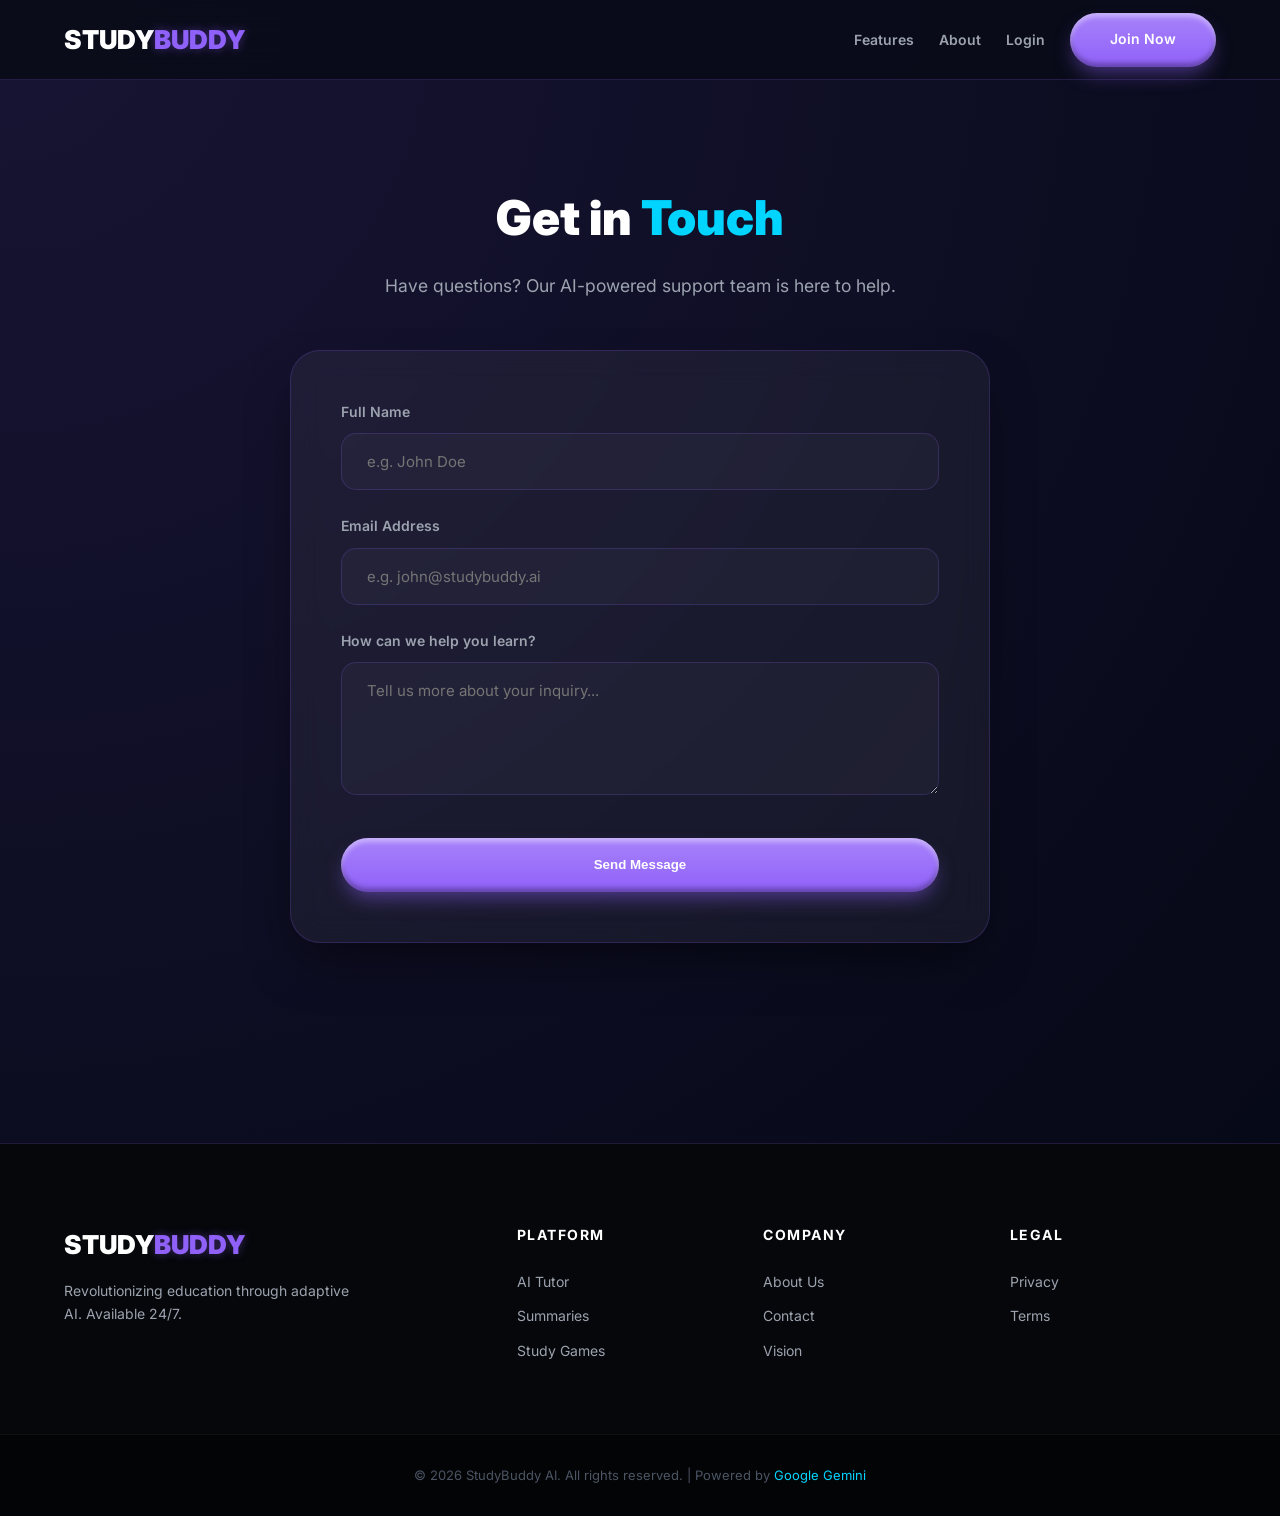
<file: contact.html>
<!DOCTYPE html>
<html lang="en">
<head>
    <meta charset="UTF-8">
    <meta name="viewport" content="width=device-width, initial-scale=1.0">
    <title>Contact | StudyBuddy AI</title>
    <link rel="stylesheet" href="styles.css">
    <link href="https://fonts.googleapis.com/css2?family=Inter:wght@400;600;700;900&display=swap" rel="stylesheet">
    
    <style>
        /* --- GLOBAL THEME (REPLICATED FOR SAFETY) --- */
        :root {
            --bg: #030712;
            --nav-bg: rgba(10, 12, 26, 0.95);
            --primary: #9061f9;
            --primary-light: #a782fa;
            --accent: #00d4ff;
            --glass: rgba(255, 255, 255, 0.05);
            --border: rgba(144, 97, 249, 0.2);
            --text: #ffffff;
            --text-muted: #9ca3af;
        }

        * { box-sizing: border-box; margin: 0; padding: 0; }

        body {
            background-color: var(--bg);
            background-image: radial-gradient(circle at top left, rgba(144, 97, 249, 0.15), transparent);
            color: var(--text);
            font-family: 'Inter', sans-serif;
            line-height: 1.6;
            overflow-x: hidden;
            padding-top: 80px;
        }

        .container { width: 90%; max-width: 1200px; margin: 0 auto; }

        /* --- NAVBAR --- */
        .navbar {
            position: fixed;
            top: 0; left: 0; width: 100%; height: 80px;
            background: var(--nav-bg);
            backdrop-filter: blur(20px);
            border-bottom: 1px solid var(--border);
            z-index: 9999;
            display: flex;
            align-items: center;
        }

        .nav-container {
            width: 90%; max-width: 1200px; margin: 0 auto;
            display: flex; justify-content: space-between; align-items: center;
        }

        .logo { text-decoration: none; font-weight: 900; font-size: 26px; display: flex; }
        .logo-study { color: #fff; }
        .logo-buddy { color: var(--primary); text-shadow: 0 0 10px rgba(144, 97, 249, 0.4); }

        .nav-links { list-style: none; display: flex; align-items: center; gap: 25px; }
        .nav-links a { text-decoration: none; color: var(--text-muted); font-weight: 600; font-size: 14px; transition: 0.3s; }
        .nav-links a:hover { color: var(--primary); }

        /* --- BUTTON --- */
        .button-17 {
            display: inline-flex;
            align-items: center;
            justify-content: center;
            background: linear-gradient(180deg, var(--primary-light) 0%, var(--primary) 100%);
            color: #fff !important;
            text-decoration: none !important;
            font-weight: 700;
            height: 54px;
            padding: 0 40px;
            border-radius: 100px;
            border: none;
            cursor: pointer;
            box-shadow: 0 10px 20px -5px rgba(144, 97, 249, 0.5), 
                        inset 0 4px 5px rgba(255, 255, 255, 0.4), 
                        inset 0 -4px 5px rgba(0, 0, 0, 0.3);
            transition: 0.2s;
        }
        .button-17:hover { transform: translateY(-3px); box-shadow: 0 15px 30px -5px rgba(144, 97, 249, 0.6); }

        /* --- CONTACT SECTION IMPROVEMENTS --- */
        .contact-header {
            text-align: center;
            margin-bottom: 50px;
        }
        
        .contact-header h1 {
            font-size: 3rem;
            font-weight: 900;
            margin-bottom: 15px;
        }

        .card {
            background: var(--glass);
            padding: 50px;
            border-radius: 30px;
            border: 1px solid var(--border);
            backdrop-filter: blur(15px);
            box-shadow: 0 25px 50px -12px rgba(0, 0, 0, 0.5);
        }

        .form-group {
            margin-bottom: 25px;
            text-align: left;
        }

        .form-group label {
            display: block;
            margin-bottom: 10px;
            font-size: 14px;
            color: var(--text-muted);
            font-weight: 600;
        }

        input, textarea {
            width: 100%;
            padding: 18px 25px;
            background: rgba(255, 255, 255, 0.03);
            border: 1px solid var(--border);
            border-radius: 15px;
            color: white;
            font-family: 'Inter', sans-serif;
            font-size: 15px;
            outline: none;
            transition: var(--transition);
        }

        input:focus, textarea:focus {
            border-color: var(--accent);
            background: rgba(255, 255, 255, 0.07);
            box-shadow: 0 0 20px rgba(0, 212, 255, 0.1);
        }

        /* --- FOOTER (GRID) --- */
        .footer {
            background: #05070a;
            border-top: 1px solid var(--border);
            padding: 80px 0 0 0;
            margin-top: 100px;
            width: 100%;
        }

        .footer-grid {
            width: 90%; max-width: 1200px; margin: 0 auto;
            display: grid;
            grid-template-columns: 2fr 1fr 1fr 1fr; 
            gap: 40px;
            padding-bottom: 60px;
        }

        .footer-col h4 {
            color: #fff; font-size: 14px; text-transform: uppercase; 
            margin-bottom: 25px; letter-spacing: 1.5px;
        }

        .footer-col a {
            display: block; color: var(--text-muted); 
            text-decoration: none; font-size: 14px; 
            margin-bottom: 12px; transition: 0.2s;
        }

        .footer-bottom {
            background: rgba(0, 0, 0, 0.4);
            padding: 30px 0;
            text-align: center;
            color: #4b5563; font-size: 13px;
            border-top: 1px solid rgba(255, 255, 255, 0.05);
        }

        .accent-text { color: var(--accent); }
    </style>
</head>
<body>
    <nav class="navbar">
        <div class="nav-container">
            <a href="index.html" class="logo">
                <span class="logo-study">STUDY</span><span class="logo-buddy">BUDDY</span>
            </a>
            <ul class="nav-links">
                <li><a href="features.html">Features</a></li>
                <li><a href="about.html">About</a></li>
                <li><a href="login.html">Login</a></li>
                <li><a href="register.html" class="button-17 nav-btn">Join Now</a></li>
            </ul>
        </div>  
    </nav>

    <div class="container" style="padding: 100px 0;">
        <div class="contact-header">
            <h1>Get in <span class="accent-text">Touch</span></h1>
            <p style="color: var(--text-muted); font-size: 1.1rem;">Have questions? Our AI-powered support team is here to help.</p>
        </div>

        <div class="card" style="max-width: 700px; margin: 0 auto;">
            <form id="contactForm">
                <div class="form-group">
                    <label>Full Name</label>
                    <input type="text" placeholder="e.g. John Doe" required>
                </div>

                <div class="form-group">
                    <label>Email Address</label>
                    <input type="email" placeholder="e.g. john@studybuddy.ai" required>
                </div>

                <div class="form-group">
                    <label>How can we help you learn?</label>
                    <textarea rows="5" placeholder="Tell us more about your inquiry..." required></textarea>
                </div>

                <button type="submit" class="button-17" style="width: 100%; margin-top: 10px;">
                    Send Message
                </button>
            </form>
        </div>
    </div>

    <footer class="footer">
        <div class="footer-grid">
            <div class="footer-brand">
                <div class="logo">
                    <span class="logo-study">STUDY</span><span class="logo-buddy">BUDDY</span>
                </div>
                <p style="color: var(--text-muted); font-size: 14px; margin-top: 15px;">Revolutionizing education through adaptive AI. Available 24/7.</p>
            </div>
            <div class="footer-col">
                <h4>Platform</h4>
                <a href="#">AI Tutor</a>
                <a href="#">Summaries</a>
                <a href="#">Study Games</a>
            </div>
            <div class="footer-col">
                <h4>Company</h4>
                <a href="about.html">About Us</a>
                <a href="contact.html">Contact</a>
                <a href="#">Vision</a>
            </div>
            <div class="footer-col">
                <h4>Legal</h4>
                <a href="#">Privacy</a>
                <a href="#">Terms</a>
            </div>
        </div>
        <div class="footer-bottom">
            &copy; 2026 StudyBuddy AI. All rights reserved. | Powered by <span class="accent-text">Google Gemini</span>
        </div>
    </footer>

    <script>
        document.getElementById('contactForm').addEventListener('submit', function(e) {
            e.preventDefault();
            const btn = e.target.querySelector('button');
            const originalText = btn.innerText;
            
            btn.innerText = "Sending...";
            btn.style.opacity = "0.7";
            
            // Artificial delay to look professional
            setTimeout(() => {
                alert("Message received! Our team will get back to you shortly.");
                btn.innerText = originalText;
                btn.style.opacity = "1";
                e.target.reset();
            }, 1500);
        });
    </script>
</body>
</html>
</file>
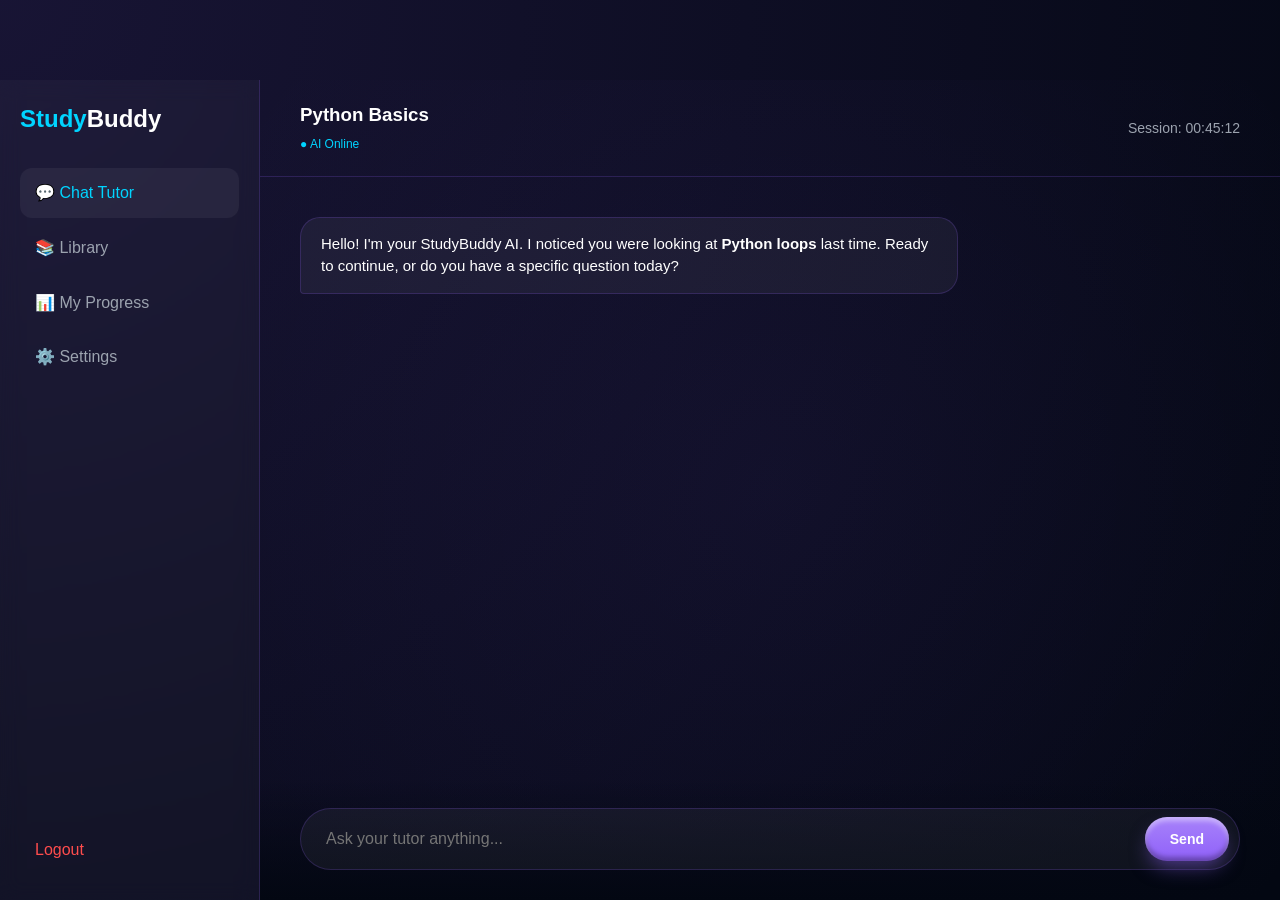
<file: dashboard.html>
<!DOCTYPE html>
<html lang="en">
<head>
    <meta charset="UTF-8">
    <meta name="viewport" content="width=device-width, initial-scale=1.0">
    <title>Dashboard | StudyBuddy AI</title>
    <link rel="stylesheet" href="styles.css">
    <style>
        body { overflow: hidden; height: 100vh; display: flex; }

        /* --- Sidebar --- */
        .sidebar {
            width: 260px;
            background: rgba(255, 255, 255, 0.03);
            border-right: 1px solid var(--border);
            backdrop-filter: blur(10px);
            display: flex;
            flex-direction: column;
            padding: 20px;
        }

        .nav-item {
            padding: 12px 15px;
            border-radius: 12px;
            color: var(--text-muted);
            text-decoration: none;
            margin-bottom: 5px;
            transition: var(--transition);
            display: flex;
            align-items: center;
            gap: 10px;
        }

        .nav-item:hover, .nav-item.active {
            background: var(--glass);
            color: var(--accent);
        }

        /* --- Main Chat Area --- */
        .main-content {
            flex: 1;
            display: flex;
            flex-direction: column;
            background: radial-gradient(circle at center, rgba(144, 97, 249, 0.05), transparent);
        }

        .chat-header {
            padding: 20px 40px;
            border-bottom: 1px solid var(--border);
            display: flex;
            justify-content: space-between;
            align-items: center;
        }

        .chat-window {
            flex: 1;
            padding: 40px;
            overflow-y: auto;
            display: flex;
            flex-direction: column;
            gap: 20px;
        }

        /* --- Message Bubbles --- */
        .message {
            max-width: 70%;
            padding: 15px 20px;
            border-radius: 20px;
            line-height: 1.5;
            font-size: 15px;
            animation: fadeIn 0.4s ease;
        }

        .ai-message {
            background: var(--glass);
            border: 1px solid var(--border);
            align-self: flex-start;
            border-bottom-left-radius: 4px;
        }

        .user-message {
            background: var(--primary);
            color: white;
            align-self: flex-end;
            border-bottom-right-radius: 4px;
            box-shadow: 0 4px 15px rgba(144, 97, 249, 0.3);
        }

        /* --- Input Area --- */
        .input-area {
            padding: 30px 40px;
            background: linear-gradient(to top, var(--bg), transparent);
        }

        .input-wrapper {
            background: var(--glass);
            border: 1px solid var(--border);
            border-radius: 100px; /* Matching the pill theme */
            padding: 8px 10px 8px 25px;
            display: flex;
            align-items: center;
            gap: 15px;
        }

        .input-wrapper input {
            flex: 1;
            background: transparent;
            border: none;
            color: white;
            outline: none;
            font-size: 16px;
        }

        @keyframes fadeIn {
            from { opacity: 0; transform: translateY(10px); }
            to { opacity: 1; transform: translateY(0); }
        }
    </style>
</head>
<body>

    <aside class="sidebar">
        <h2 style="font-size: 1.5rem; margin-bottom: 30px;"><span class="accent-text">Study</span>Buddy</h2>
        <a href="#" class="nav-item active">💬 Chat Tutor</a>
        <a href="#" class="nav-item">📚 Library</a>
        <a href="#" class="nav-item">📊 My Progress</a>
        <a href="#" class="nav-item">⚙️ Settings</a>
        <div style="margin-top: auto;">
            <a href="index.html" class="nav-item" style="color: #ff4d4d;">Logout</a>
        </div>
    </aside>

    <main class="main-content">
        <header class="chat-header">
            <div>
                <h3 style="margin:0;">Python Basics</h3>
                <span style="font-size: 12px; color: var(--accent);">● AI Online</span>
            </div>
            <div style="color: var(--text-muted); font-size: 14px;">Session: 00:45:12</div>
        </header>

        <div class="chat-window" id="chatWindow">
            <div class="message ai-message">
                Hello! I'm your StudyBuddy AI. I noticed you were looking at <b>Python loops</b> last time. Ready to continue, or do you have a specific question today?
            </div>
        </div>

        <div class="input-area">
            <form class="input-wrapper" id="chatForm">
                <input type="text" id="userInput" placeholder="Ask your tutor anything..." autocomplete="off">
                <button type="submit" class="button-17" style="height: 44px; padding: 0 25px; font-size: 14px;">
                    Send
                </button>
            </form>
        </div>
    </main>

    <script>
        const chatForm = document.getElementById('chatForm');
        const chatWindow = document.getElementById('chatWindow');
        const userInput = document.getElementById('userInput');

        chatForm.addEventListener('submit', (e) => {
            e.preventDefault();
            if (!userInput.value.trim()) return;

            // 1. Add User Message
            addMessage(userInput.value, 'user-message');
            
            // 2. Clear Input
            const text = userInput.value;
            userInput.value = '';

            // 3. Fake AI Response
            setTimeout(() => {
                addMessage(`That's a great question about "${text}"! Let me explain that in simple terms...`, 'ai-message');
            }, 800);
        });

        function addMessage(text, className) {
            const div = document.createElement('div');
            div.className = `message ${className}`;
            div.innerText = text;
            chatWindow.appendChild(div);
            chatWindow.scrollTop = chatWindow.scrollHeight;
        }
    </script>
</body>
</html>
</file>
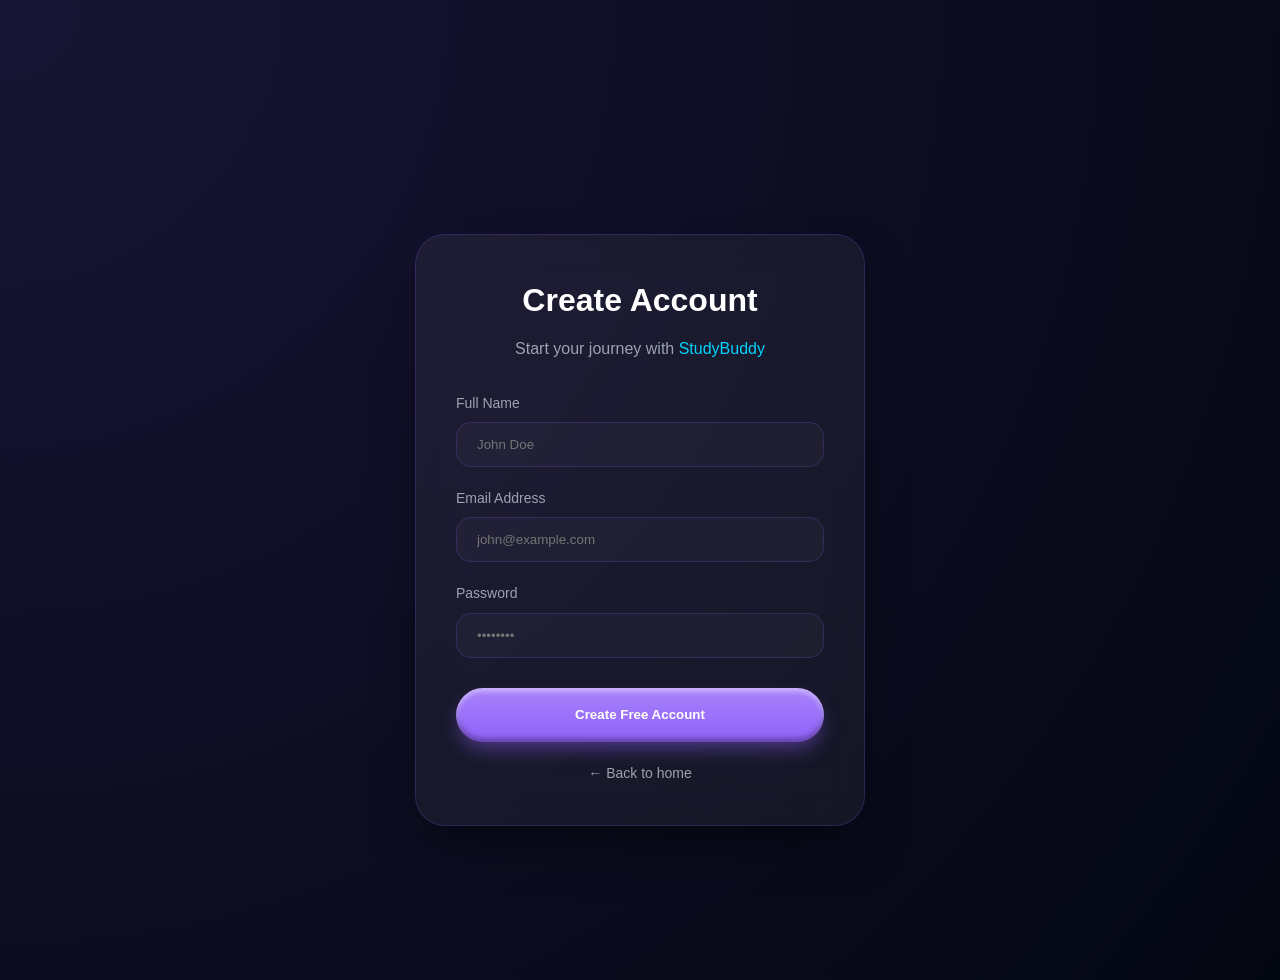
<file: register.html>
<!DOCTYPE html>
<html lang="en">
<head>
    <meta charset="UTF-8">
    <meta name="viewport" content="width=device-width, initial-scale=1.0">
    <title>Join StudyBuddy AI</title>
    <link rel="stylesheet" href="styles.css">
    <style>
        /* Specific styles for the Registration Page */
        .auth-container {
            display: flex;
            justify-content: center;
            align-items: center;
            min-height: 100vh;
            padding: 20px;
        }

        .auth-card {
            background: var(--glass);
            backdrop-filter: blur(20px);
            border: 1px solid var(--border);
            border-radius: 30px;
            padding: 40px;
            width: 100%;
            max-width: 450px;
            text-align: center;
            box-shadow: 0 25px 50px -12px rgba(0, 0, 0, 0.5);
        }

        .form-group {
            text-align: left;
            margin-bottom: 20px;
        }

        .form-group label {
            display: block;
            margin-bottom: 8px;
            color: var(--text-muted);
            font-size: 14px;
        }

        .form-group input {
            width: 100%;
            padding: 14px 20px;
            background: rgba(255, 255, 255, 0.03);
            border: 1px solid var(--border);
            border-radius: 15px;
            color: white;
            font-family: 'Inter', sans-serif;
            outline: none;
            transition: var(--transition);
            box-sizing: border-box;
        }

        .form-group input:focus {
            border-color: var(--accent);
            background: rgba(255, 255, 255, 0.07);
            box-shadow: 0 0 15px rgba(0, 212, 255, 0.1);
        }

        .back-link {
            display: inline-block;
            margin-top: 20px;
            color: var(--text-muted);
            text-decoration: none;
            font-size: 14px;
            transition: var(--transition);
        }

        .back-link:hover {
            color: var(--accent);
        }
    </style>
</head>
<body>

<div class="auth-container">
    <div class="auth-card">
        <h2 style="font-size: 2rem; margin-bottom: 10px;">Create Account</h2>
        <p style="color: var(--text-muted); margin-bottom: 30px;">Start your journey with <span class="accent-text">StudyBuddy</span></p>

        <form id="registerForm">
            <div class="form-group">
                <label>Full Name</label>
                <input type="text" placeholder="John Doe" required>
            </div>

            <div class="form-group">
                <label>Email Address</label>
                <input type="email" placeholder="john@example.com" required>
            </div>

            <div class="form-group">
                <label>Password</label>
                <input type="password" placeholder="••••••••" required>
            </div>

            <button type="submit" class="button-17" style="width: 100%; margin-top: 10px;">
                Create Free Account
            </button>
        </form>

        <a href="index.html" class="back-link">← Back to home</a>
    </div>
</div>

<script>
    // Simple feedback when they "register"
    document.getElementById('registerForm').addEventListener('submit', (e) => {
        e.preventDefault();
        const btn = e.target.querySelector('button');
        btn.innerText = "Setting up your tutor...";
        btn.style.opacity = "0.7";
        
        setTimeout(() => {
            alert("Welcome to StudyBuddy! Your AI environment is ready.");
            window.location.href = "index.html";
        }, 1500);
    });
</script>

</body>
</html>
</file>
<file: styles.css>
/* --- GLOBAL THEME & VARIABLES --- */
:root {
    --bg: #030712;
    --nav-bg: rgba(10, 12, 26, 0.95);
    --primary: #9061f9;
    --primary-light: #a782fa;
    --accent: #00d4ff;
    --glass: rgba(255, 255, 255, 0.05);
    --border: rgba(144, 97, 249, 0.2);
    --text: #ffffff;
    --text-muted: #9ca3af;
    --transition: all 0.3s cubic-bezier(0.4, 0, 0.2, 1);
}

* { box-sizing: border-box; margin: 0; padding: 0; }

body {
    background-color: var(--bg);
    background-image: radial-gradient(circle at top left, rgba(144, 97, 249, 0.15), transparent);
    color: var(--text);
    font-family: 'Inter', sans-serif;
    line-height: 1.6;
    overflow-x: hidden;
    padding-top: 80px; /* Space for navbar */
}

.container { width: 90%; max-width: 1200px; margin: 0 auto; }

/* --- NAVBAR --- */
.navbar {
    position: fixed;
    top: 0; left: 0; width: 100%; height: 80px;
    background: var(--nav-bg);
    backdrop-filter: blur(20px);
    border-bottom: 1px solid var(--border);
    z-index: 9999;
    display: flex;
    align-items: center;
}

.nav-container {
    width: 90%; max-width: 1200px; margin: 0 auto;
    display: flex; justify-content: space-between; align-items: center;
}

.logo { text-decoration: none; font-weight: 900; font-size: 26px; display: flex; }
.logo-study { color: #fff; }
.logo-buddy { color: var(--primary); text-shadow: 0 0 10px rgba(144, 97, 249, 0.4); }

.nav-links { list-style: none; display: flex; align-items: center; gap: 25px; }
.nav-links a { text-decoration: none; color: var(--text-muted); font-weight: 600; font-size: 14px; transition: 0.3s; }
.nav-links a:hover { color: var(--primary); }

/* --- 3D PILL BUTTON --- */
.button-17 {
    display: inline-flex;
    align-items: center;
    justify-content: center;
    background: linear-gradient(180deg, var(--primary-light) 0%, var(--primary) 100%);
    color: #fff !important;
    text-decoration: none !important;
    font-weight: 700;
    height: 54px;
    padding: 0 40px;
    border-radius: 100px;
    border: none;
    cursor: pointer;
    box-shadow: 0 10px 20px -5px rgba(144, 97, 249, 0.5), 
                inset 0 4px 5px rgba(255, 255, 255, 0.4), 
                inset 0 -4px 5px rgba(0, 0, 0, 0.3);
    transition: 0.2s;
}
.button-17:hover { transform: translateY(-3px); box-shadow: 0 15px 30px -5px rgba(144, 97, 249, 0.6); }

/* --- CONTENT CARDS --- */
.card {
    background: var(--glass);
    padding: 40px;
    border-radius: 30px;
    border: 1px solid var(--border);
    backdrop-filter: blur(10px);
    transition: var(--transition);
}

.accent-text { color: var(--accent); }

/* --- UNBREAKABLE FOOTER --- */
.footer {
    background: #05070a;
    border-top: 1px solid var(--border);
    padding: 80px 0 0 0;
    margin-top: 100px;
    width: 100%;
}

.footer-grid {
    width: 90%; max-width: 1200px; margin: 0 auto;
    display: grid;
    grid-template-columns: 2fr 1fr 1fr 1fr; 
    gap: 40px;
    padding-bottom: 60px;
}

.footer-brand p { color: var(--text-muted); font-size: 14px; margin-top: 15px; max-width: 300px; }
.footer-col h4 { color: #fff; font-size: 14px; text-transform: uppercase; margin-bottom: 25px; letter-spacing: 1.5px; }
.footer-col a { display: block; color: var(--text-muted); text-decoration: none; font-size: 14px; margin-bottom: 12px; transition: 0.2s; }
.footer-col a:hover { color: var(--primary); transform: translateX(5px); }

.footer-bottom {
    background: rgba(0, 0, 0, 0.4);
    padding: 30px 0;
    border-top: 1px solid rgba(255, 255, 255, 0.05);
    text-align: center;
    color: #4b5563; font-size: 13px;
}
</file>
